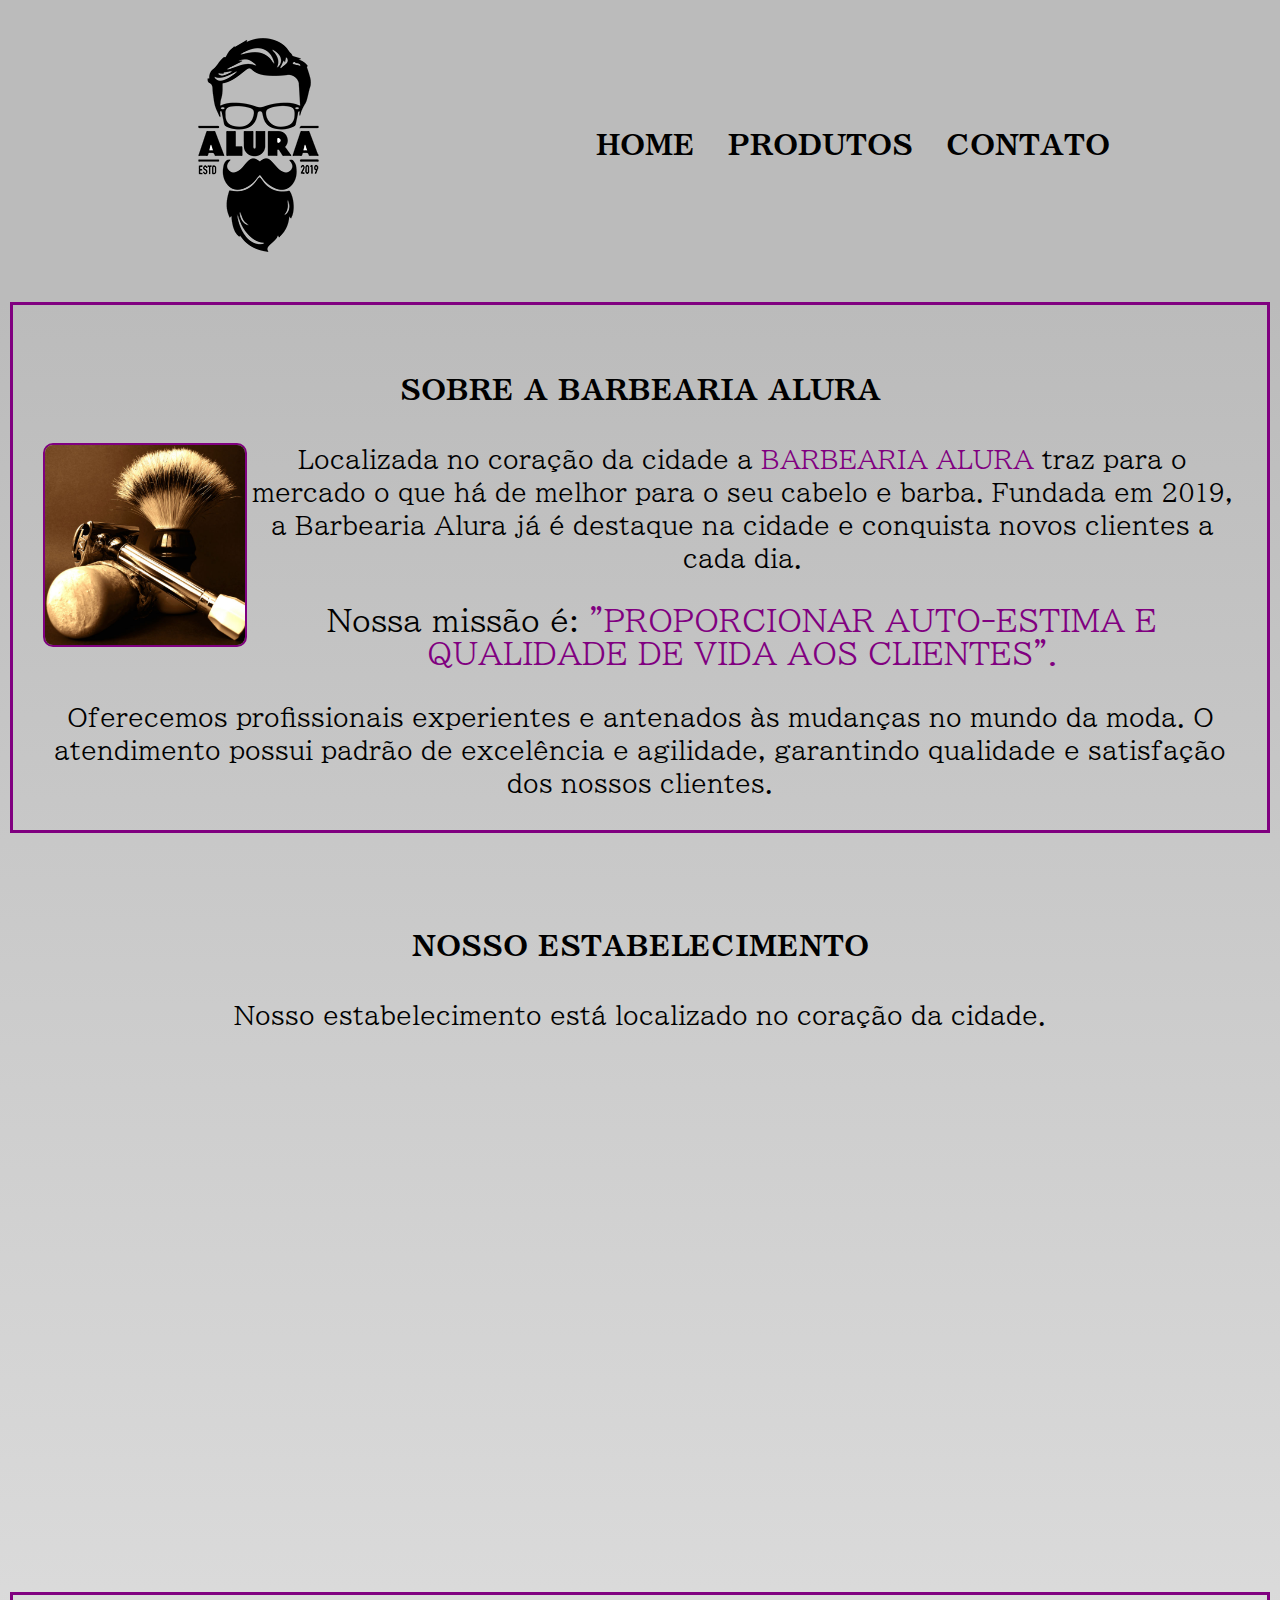
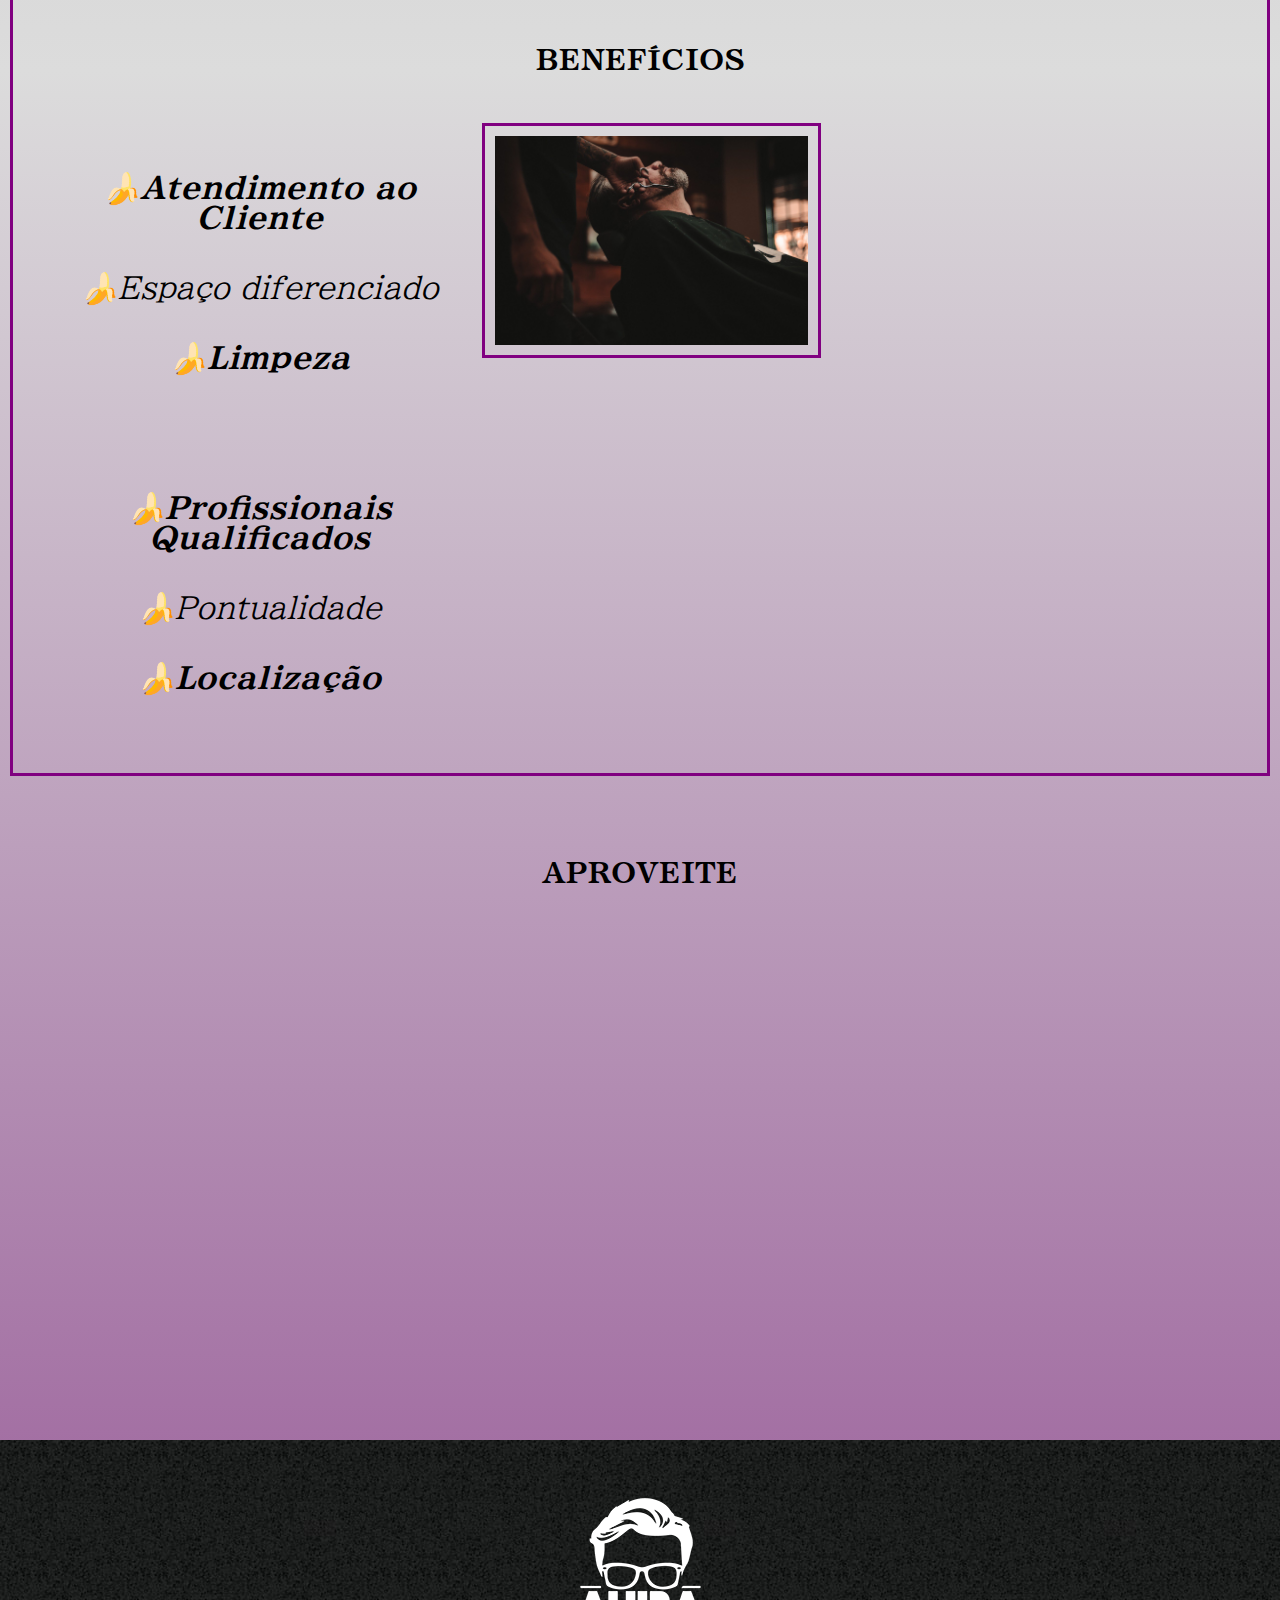
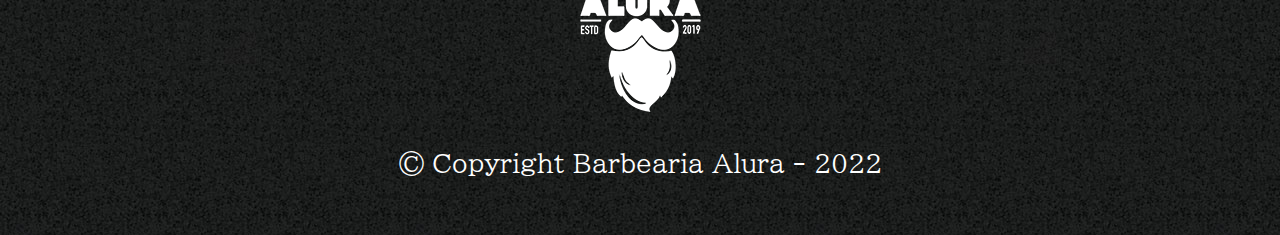
<file: CursoHTML5CSS3/index.html>
<!DOCTYPE html>

<html lang="pt-br">
    
    <head>
        <meta charset="UTF-8">
        <meta name="viewport" content="width=devide-width">
        <title>Barbearia Alura</title>
        <link rel="stylesheet" href="reset.css">
        <link rel="stylesheet" href="style.css">
        <link rel="preconnect" href="https://fonts.googleapis.com">
        <link rel="preconnect" href="https://fonts.gstatic.com" crossorigin>
        <link href="https://fonts.googleapis.com/css2?family=BIZ+UDPMincho&display=swap" rel="stylesheet">
    </head>

    <body>
        <header>
            <div class="caixa">
                <h1 class="imgcabeca"><img src="logo.png"></h1>

                <nav> 
                    <ul>
                        <li><a href="index.html">Home</a></li>
                        <li><a href="produtos.html">Produtos</a></li>
                        <li><a href="contato.html">Contato</a></li>
                    </ul>
                </nav>
            </div>
        </header>

        <div class="corpo">
            <div class="principal">
                <h1>Sobre a Barbearia Alura</h1>
    
                <img class="utensilios" src="utensilios.jpg" alt="Utensilios de um barbeiro.">
    
                <p>Localizada no coração da cidade a <strong> Barbearia Alura </strong> traz para o mercado o que há de melhor para o seu cabelo e barba. 
                Fundada em 2019, a Barbearia Alura já é destaque na cidade e conquista novos clientes a cada dia.</p>
    
                <p id="missao"><em>Nossa missão é: <strong>"Proporcionar auto-estima e qualidade de vida aos clientes".</strong></em></p>
    
                <p>Oferecemos profissionais experientes e antenados às mudanças no mundo da moda. 
                O atendimento possui padrão de excelência e agilidade, garantindo qualidade e satisfação dos nossos clientes.</p>
            </div>
            
            <section class="mapa">
                <h1 class="Titulo-mapa">Nosso estabelecimento </h1>
                
                <p>Nosso estabelecimento está localizado no coração da cidade.</p>
    
                <iframe src="https://www.google.com/maps/embed?pb=!1m18!1m12!1m3!1d3616.599027821381!2d-53.453096984444535!3d-24.97975342137896!2m3!1f0!2f0!3f0!3m2!1i1024!2i768!4f13.1!3m3!1m2!1s0x94f3d3e8913d2901%3A0x831c2a58ae7968a1!2sBoate%20Play%20Woman!5e0!3m2!1spt-BR!2sbr!4v1649694333009!5m2!1spt-BR!2sbr" width="100%" height="450" style="border:0;" allowfullscreen="" loading="lazy" referrerpolicy="no-referrer-when-downgrade"></iframe>
            </section>
    
            <div class="beneficios">
                <h2>Benefícios</h2>
    
                <ul>
                    <li class="itens">Atendimento ao Cliente</li>
                    <li class="itens">Espaço diferenciado</li> 
                    <li class="itens">Limpeza</li>               
    
                </ul>
    
                <img src="beneficios.jpg" class="imagemBeneficios">
    
                <ul>
                    <li class="itens">Profissionais Qualificados</li>
                    <li class="itens">Pontualidade</li> 
                    <li class="itens">Localização</li>
    
                </ul>
            </div>
    
            <div class="video">
                <h1>APROVEITE</h1>
                <iframe width="100%" height="480px" src="https://www.youtube.com/embed/TFdO7oqkMzI" title="YouTube video player" frameborder="0" allow="accelerometer; autoplay; clipboard-write; encrypted-media; gyroscope; picture-in-picture" allowfullscreen></iframe>
            </div>
        </div>

    </body>

    <footer>
        <img src="logo-branco.png">
        <p class="Copyright">&copy; Copyright Barbearia Alura - 2022</p>
    </footer>

    
</html>
</file>
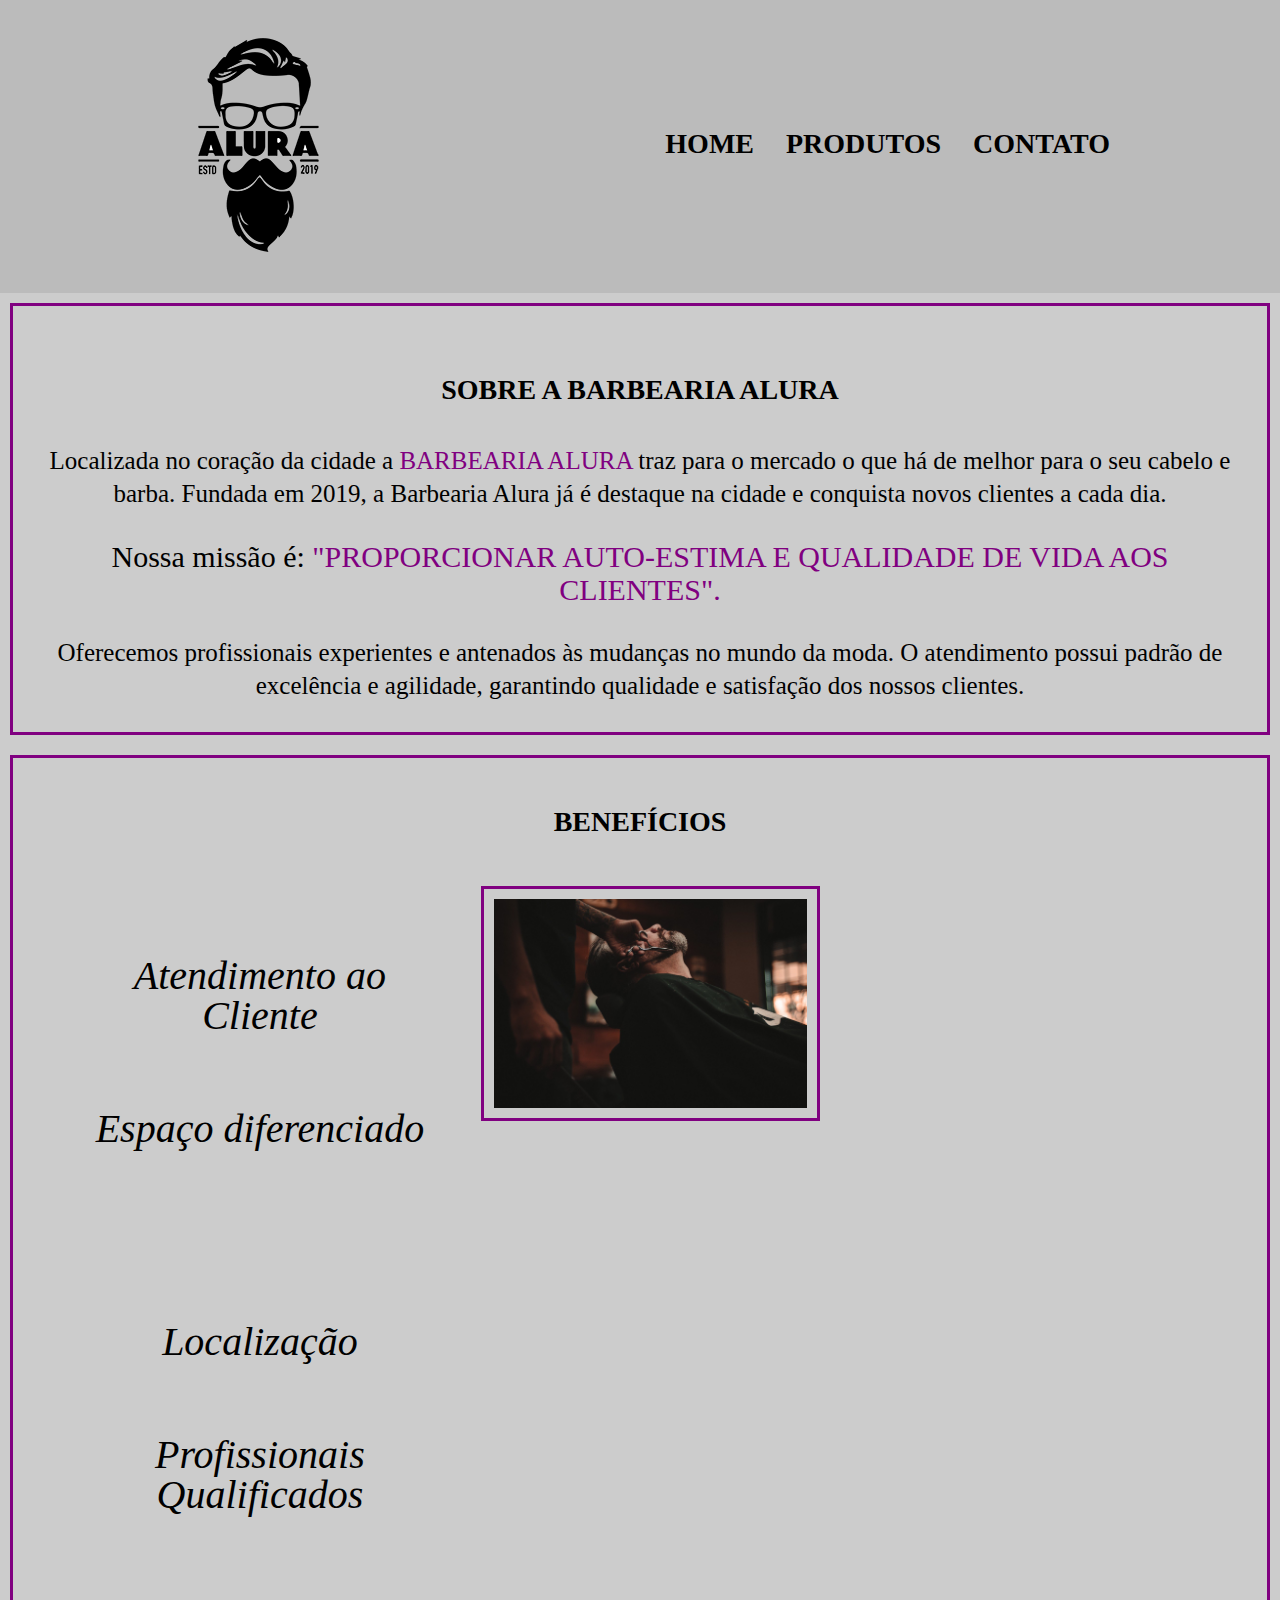
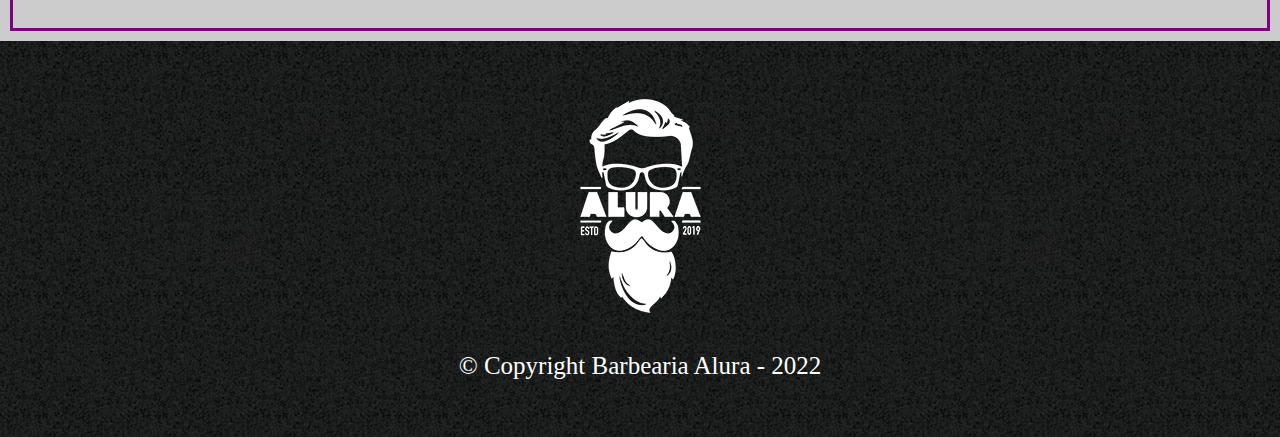
<file: CursoHTML5CSS3pt1ept2/index.html>
<!DOCTYPE html>

<html lang="pt-br">
    
    <head>
        <meta charset="UTF-8">
        <title>Barbearia Alura</title>
        <link rel="stylesheet" href="reset.css">
        <link rel="stylesheet" href="style.css">
    </head>

    <body>
        <header>
            <div class="caixa">
                <h1 class="imgcabeca"><img src="logo.png"></h1>

                <nav> 
                    <ul>
                        <li><a href="index.html">Home</a></li>
                        <li><a href="produtos.html">Produtos</a></li>
                        <li><a href="contato.html">Contato</a></li>
                    </ul>
                </nav>
            </div>
        </header>

        <div class="principal">
            <h1>Sobre a Barbearia Alura</h1>

            <p>Localizada no coração da cidade a <strong> Barbearia Alura </strong> traz para o mercado o que há de melhor para o seu cabelo e barba. 
            Fundada em 2019, a Barbearia Alura já é destaque na cidade e conquista novos clientes a cada dia.</p>

            <p id="missao"><em>Nossa missão é: <strong>"Proporcionar auto-estima e qualidade de vida aos clientes".</strong></em></p>

            <p>Oferecemos profissionais experientes e antenados às mudanças no mundo da moda. 
            O atendimento possui padrão de excelência e agilidade, garantindo qualidade e satisfação dos nossos clientes.</p>
        </div>
        
        <div class="beneficios">
            <h2>Benefícios</h2>

            <ul>
                <li class="itens">Atendimento ao Cliente</li>
                <li class="itens">Espaço diferenciado</li>                
            </ul>

            <img src="beneficios.jpg" class="imagemBeneficios">

            <ul>
                <li class="itens">Localização</li>
                <li class="itens">Profissionais Qualificados</li>
            </ul>
        </div>


    </body>

    <footer>
        <img src="logo-branco.png">
        <p class="Copyright">&copy; Copyright Barbearia Alura - 2022</p>
    </footer>

    
</html>
</file>
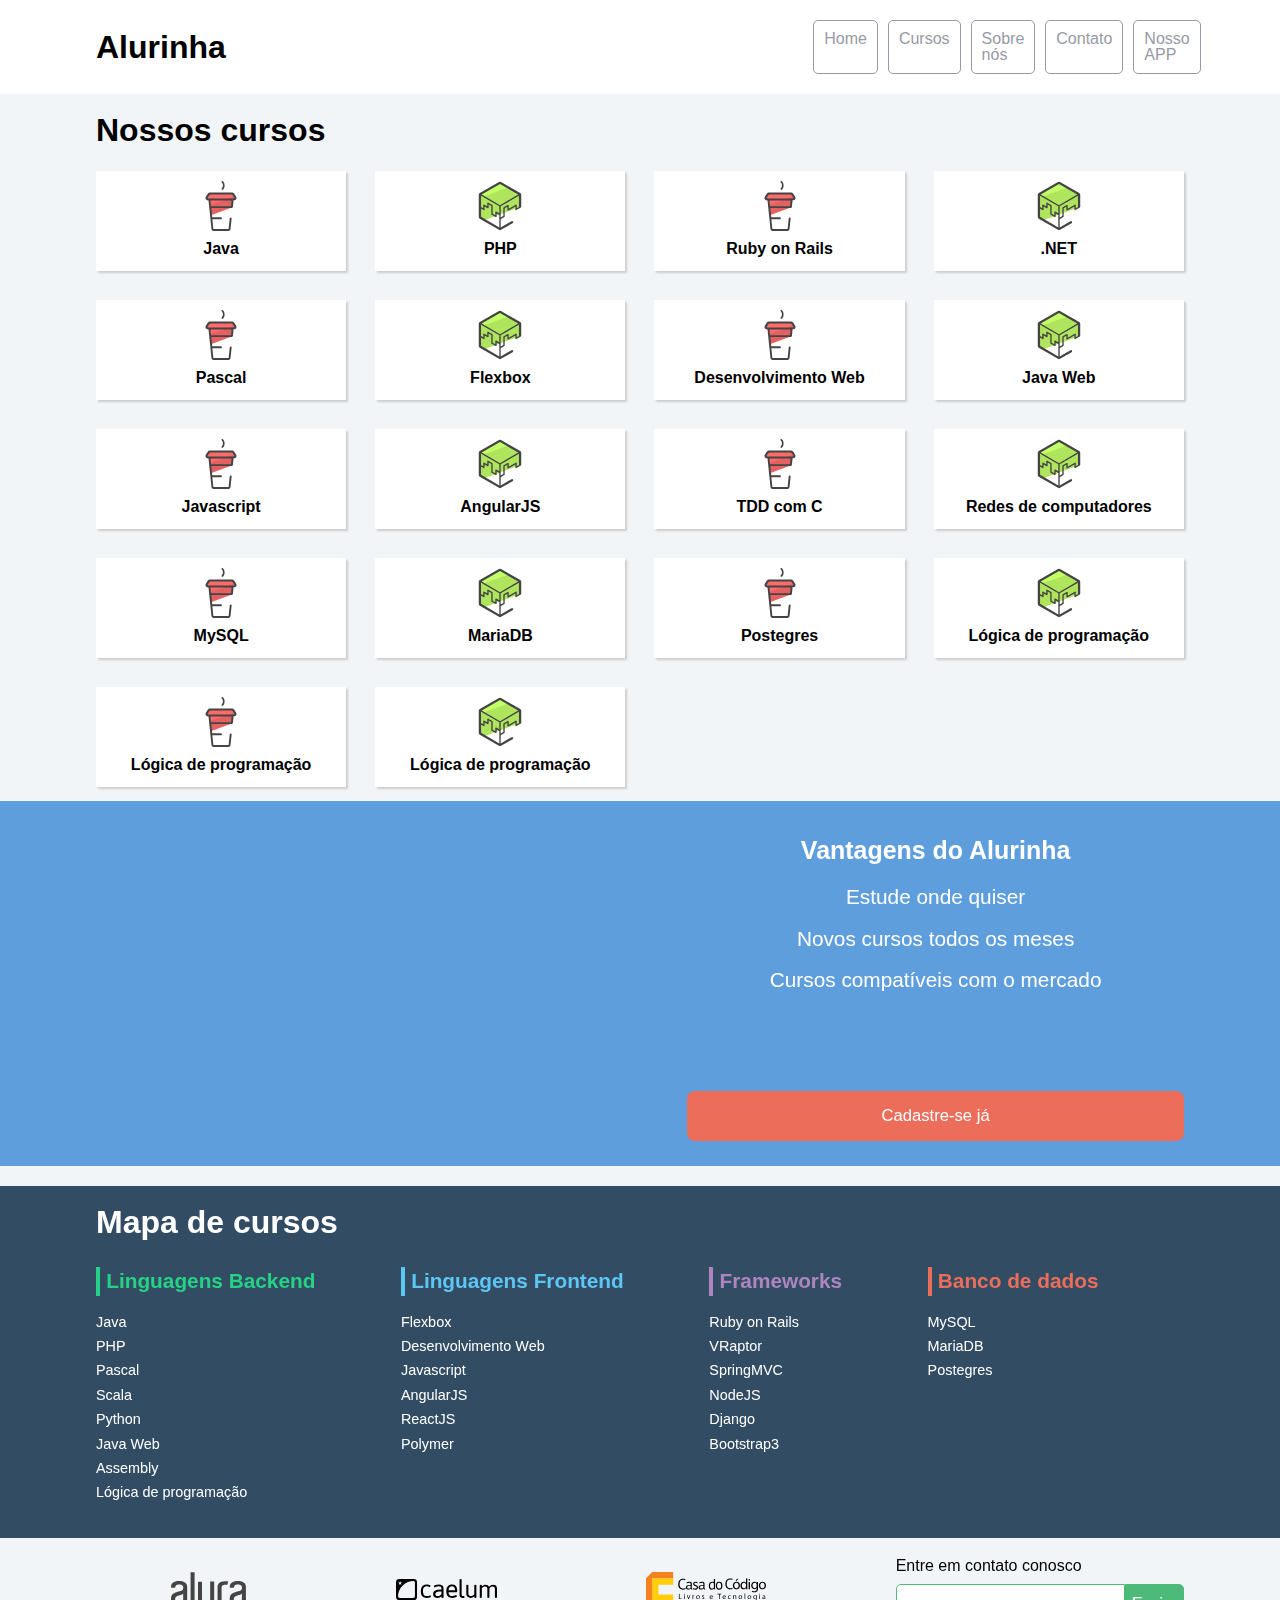
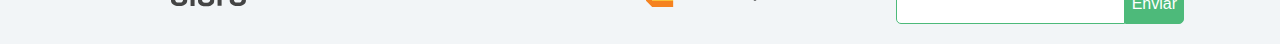
<file: FlexBox/index.html>
<!doctype html>
<html>
<head>
	<meta charset="utf-8">
	<meta name="viewport" content="width=device-width, initial-scale=1">
	<title>Alurinha | Cursos online</title>
	<link rel="stylesheet" href="css/reset.css">
	<link rel="stylesheet" href="css/style.css">
	<link rel="stylesheet" href="css/flexbox-cabecalho.css">
	<link rel="stylesheet" href="css/flexbox-conteudo.css">
	<link rel="stylesheet" href="css/flexbox-rodape.css">
</head>
<body>

	<header class="cabecalhoPrincipal">
		<div class="container">
			<h1 class="cabecalhoPrincipal-titulo">
				<a href="#">Alurinha</a>
			</h1>

			<nav class="cabecalhoPrincipal-nav">
				<a class="cabecalhoPrincipal-nav-link" href="#">Home</a>
				<a class="cabecalhoPrincipal-nav-link" href="#">Cursos</a>
				<a class="cabecalhoPrincipal-nav-link" href="#">Sobre nós</a>
				<a class="cabecalhoPrincipal-nav-link" href="#">Contato</a>
				<a class="cabecalhoPrincipal-nav-link cabecalhoPrincipal-nav-link-app" href="#">Nosso APP</a>
			</nav>
		</div>

	</header>

	<main class="conteudoPrincipal">
		<div class="container">
			<h2 class="subtitulo">Nossos cursos</h2>

			<nav>
				<ul class="conteudoPrincipal-cursos">
					<li class="conteudoPrincipal-cursos-link"><a href="#">Java</a></li>
					<li class="conteudoPrincipal-cursos-link"><a href="#">PHP</a></li>
					<li class="conteudoPrincipal-cursos-link"><a href="#">Ruby on Rails</a></li>
					<li class="conteudoPrincipal-cursos-link"><a href="#">.NET</a></li>
					<li class="conteudoPrincipal-cursos-link"><a href="#">Pascal</a></li>
					<li class="conteudoPrincipal-cursos-link"><a href="#">Flexbox</a></li>
					<li class="conteudoPrincipal-cursos-link"><a href="#">Desenvolvimento Web</a></li>
					<li class="conteudoPrincipal-cursos-link"><a href="#">Java Web</a></li>
					<li class="conteudoPrincipal-cursos-link"><a href="#">Javascript</a></li>
					<li class="conteudoPrincipal-cursos-link"><a href="#">AngularJS</a></li>
					<li class="conteudoPrincipal-cursos-link"><a href="#">TDD com C</a></li>
					<li class="conteudoPrincipal-cursos-link"><a href="#">Redes de computadores</a></li>
					<li class="conteudoPrincipal-cursos-link"><a href="#">MySQL</a></li>
					<li class="conteudoPrincipal-cursos-link"><a href="#">MariaDB</a></li>
					<li class="conteudoPrincipal-cursos-link"><a href="#">Postegres</a></li>
					<li class="conteudoPrincipal-cursos-link"><a href="#">Lógica de programação</a></li>
					<li class="conteudoPrincipal-cursos-link"><a href="#">Lógica de programação</a></li>
					<li class="conteudoPrincipal-cursos-link"><a href="#">Lógica de programação</a></li>
				</ul>
			</nav>
		</div>

		<section class="videoSobre">
			<div class="container">
				<iframe class="videoSobre-video" width="560" height="315" src="https://www.youtube.com/embed/bIlOsJzBVaY?list=PLh2Y_pKOa4UcF1BYPJR3EIMRi3nWAUxIp" frameborder="0" allowfullscreen></iframe>
				
				<div class="videoSobre-sobre">
					<h2 class="videoSobre-sobre-title">Vantagens do Alurinha</h2>
					<ul class="videoSobre-sobre-list">
						<li class="videoSobre-sobre-item">Estude onde quiser</li>
						<li class="videoSobre-sobre-item">Novos cursos todos os meses</li>
						<li class="videoSobre-sobre-item">Cursos compatíveis com o mercado</li>
					</ul>
					<button class="videoSobre-button">Cadastre-se já</button>
				</div>
			</div>
		</section>

	</main>

	<footer class="rodapePrincipal">
		<div class="container">

			<section class="rodapePrincipal-navMap">
				<h3 class="subtitulo">Mapa de cursos</h3>
				<nav class="rodapePrincipal-navMap-list">

					<h4 class="navmap-list-title navmap-list-title-backend">Linguagens Backend</h4>
					<a class="rodapePrincipal-navMap-link" href="#">Java</a>
					<a class="rodapePrincipal-navMap-link" href="#">PHP</a>
					<a class="rodapePrincipal-navMap-link" href="#">Pascal</a>
					<a class="rodapePrincipal-navMap-link" href="#">Scala</a>
					<a class="rodapePrincipal-navMap-link" href="#">Python</a>
					<a class="rodapePrincipal-navMap-link" href="#">Java Web</a>
					<a class="rodapePrincipal-navMap-link" href="#">Assembly</a>
					<a class="rodapePrincipal-navMap-link" href="#">Lógica de programação</a>

					<h4 class="navmap-list-title navmap-list-title-frontend">Linguagens Frontend</h4>
					<a class="rodapePrincipal-navMap-link" href="#">Flexbox</a>
					<a class="rodapePrincipal-navMap-link" href="#">Desenvolvimento Web</a>
					<a class="rodapePrincipal-navMap-link" href="#">Javascript</a>
					<a class="rodapePrincipal-navMap-link" href="#">AngularJS</a>
					<a class="rodapePrincipal-navMap-link" href="#">ReactJS</a>
					<a class="rodapePrincipal-navMap-link" href="#">Polymer</a>
					
					<h4 class="navmap-list-title navmap-list-title-framework">Frameworks</h4>
					<a class="rodapePrincipal-navMap-link" href="#">Ruby on Rails</a>
					<a class="rodapePrincipal-navMap-link" href="#">VRaptor</a>
					<a class="rodapePrincipal-navMap-link" href="#">SpringMVC</a>
					<a class="rodapePrincipal-navMap-link" href="#">NodeJS</a>
					<a class="rodapePrincipal-navMap-link" href="#">Django</a>
					<a class="rodapePrincipal-navMap-link" href="#">Bootstrap3</a>

					<h4 class="navmap-list-title navmap-list-title-bancoDeDados">Banco de dados</h4>
					<a class="rodapePrincipal-navMap-link" href="#">MySQL</a>
					<a class="rodapePrincipal-navMap-link" href="#">MariaDB</a>
					<a class="rodapePrincipal-navMap-link" href="#">Postegres</a>

				</nav>
			</section>

		</div>

		<section class="rodapePrincipal-patrocinadores">
			<div class="container">
				<ul class="rodapePrincipal-patrocinadores-list">
					<li>
						<a class="rodapePrincipal-patrocinadores-list-link patrocinadores-list-link-alura" href="#">
							<img src="img/logos/alura.svg" alt="Logo da Alura">
						</a>
					</li>
					<li>
						<a class="rodapePrincipal-patrocinadores-list-link patrocinadores-list-link-caelum" href="#">
							<img src="img/logos/caelum.svg" alt="Logo da Caelum">
						</a>
					</li>
					<li>
						<a class="rodapePrincipal-patrocinadores-list-link patrocinadores-list-link-casaDoCodigo" href="#">
							<img src="img/logos/cdc.svg" alt="Logo da Casa do Código">
						</a>
					</li>
				</ul>
				<form class="rodapePrincipal-contatoForm" action="#">
					<fieldset>
						<legend class="rodapePrincipal-contatoForm-legend" for="email-contato">Entre em contato conosco</legend>
						<div class="rodapePrincipal-contatoForm-fieldset"> 
							<input class="rodapePrincipal-contatoForm-emailInput" type="email" name="email-contato" id="email-contato">
							<button class="rodapePrincipal-contatoForm-submit" type="submit">Enviar</button>
						</div>
					</fieldset>
				</form>
			</div>
		</section>
	</footer>

</body>
</html>
</file>
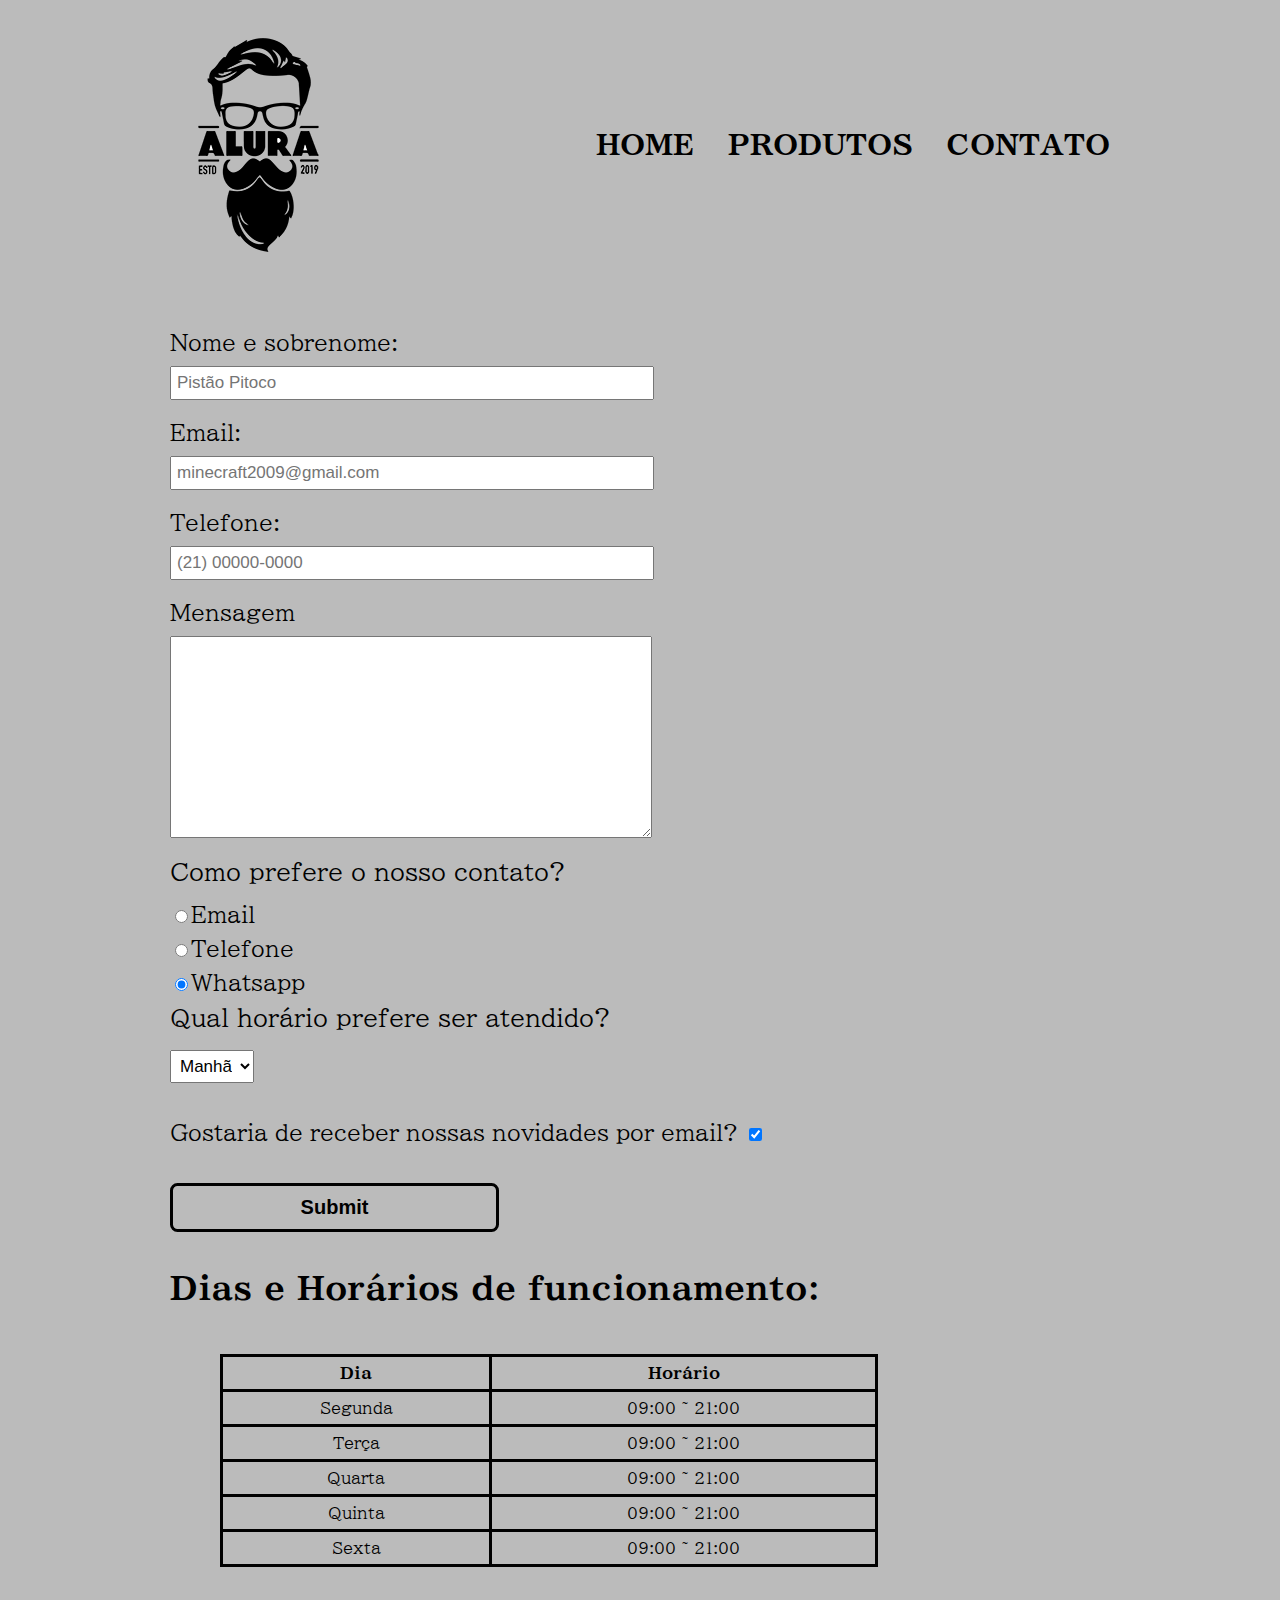
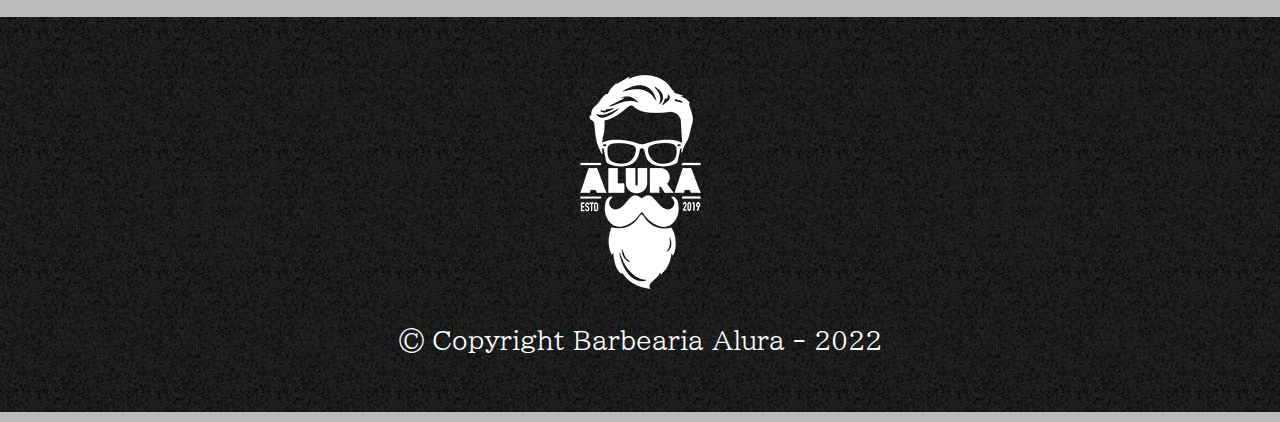
<file: CursoHTML5CSS3/contato.html>
<!DOCTYPE html>

<html lang="pt-br">

    <head>
        <meta charset="UTF-8">
        <title>Contato - Barbearia Alura</title>
        <link rel="stylesheet" href="reset.css">
        <link rel="stylesheet" href="style.css">
        <link rel="stylesheet" href="produtos.css">
        <link rel="stylesheet" href="contato.css">
        <link rel="preconnect" href="https://fonts.googleapis.com">
        <link rel="preconnect" href="https://fonts.gstatic.com" crossorigin>
        <link href="https://fonts.googleapis.com/css2?family=BIZ+UDPMincho&display=swap" rel="stylesheet">
    </head>

    <body>
        <header>
            <div class="caixa">
                <h1 class="imgcabeca"><img src="logo.png"></h1>

                <nav> 
                    <ul>
                        <li><a href="index.html">Home</a></li>
                        <li><a href="produtos.html">Produtos</a></li>
                        <li><a href="contato.html">Contato</a></li>
                    </ul>
                </nav>
            </div>
        </header>

        <main>
            <form>
                <div>
                    <label for="nomeSobrenome">Nome e sobrenome:</label>
                    <input type="text" id="nomeSobrenome" class="inputPadrao" required placeholder="Pistão Pitoco">

                    <label for="email">Email:</label>
                    <input type="email" id="email" class="inputPadrao" required placeholder="minecraft2009@gmail.com">

                    <label for="telefone">Telefone:</label>
                    <input type="tel" id="telefone" class="inputPadrao" required placeholder="(21) 00000-0000">
                </div>

                <label for="Mensagem">Mensagem</label>
                <textarea cols="30" rows="10" id="Mensagem" class="inputPadrao" required></textarea> 

                <fieldset>
                    <legend>Como prefere o nosso contato?</legend>

                    <label for="radio-email"><input type="radio" name="contato" value="email" id="radio-email">Email</label>
                    
                    <label for="radio-telefone"><input type="radio" name="contato" value="telefone" id="radio-telefone">Telefone</label>
                   
                    <label for="radio-whatsapp"><input type="radio" name="contato" value="whatsapp" id="radio-whatsapp" checked>Whatsapp</label>

                </fieldset>

                <fieldset>
                    <legend>Qual horário prefere ser atendido?</legend>
                    <select>
                        <option>Manhã</option>
                        <option>Tarde</option>
                        <option>Noite</option>
                    </select>
                </fieldset>
                
                <label class="checkbox">Gostaria de receber nossas novidades por email?   <input type="checkbox" checked></label>
                
                <input type="submit" class="enviar">
            </form>

            <table>
                <h12>Dias e Horários de funcionamento:</h12>
                <thead>
                    <tr>
                        <th>Dia</th>
                        <th>Horário</th>
                    </tr>
                </thead>

                <tbody> <tr>
                    <td>Segunda</td>
                    <td>09:00 ~ 21:00</td>
                </tr>
                <tr>
                    <td>Terça</td>
                    <td>09:00 ~ 21:00</td>
                </tr>
                <tr>
                    <td>Quarta</td>
                    <td>09:00 ~ 21:00</td>
                </tr>
                <tr>
                    <td>Quinta</td>
                    <td>09:00 ~ 21:00</td>
                </tr>
                <tr>
                    <td>Sexta</td>
                    <td>09:00 ~ 21:00</td>
                </tr>
                
                </tbody>
               
            </table>
        </main>

        <footer>
            <img src="logo-branco.png">
            <p class="Copyright">&copy; Copyright Barbearia Alura - 2022</p>
        </footer>
    </body>

</html>
</file>
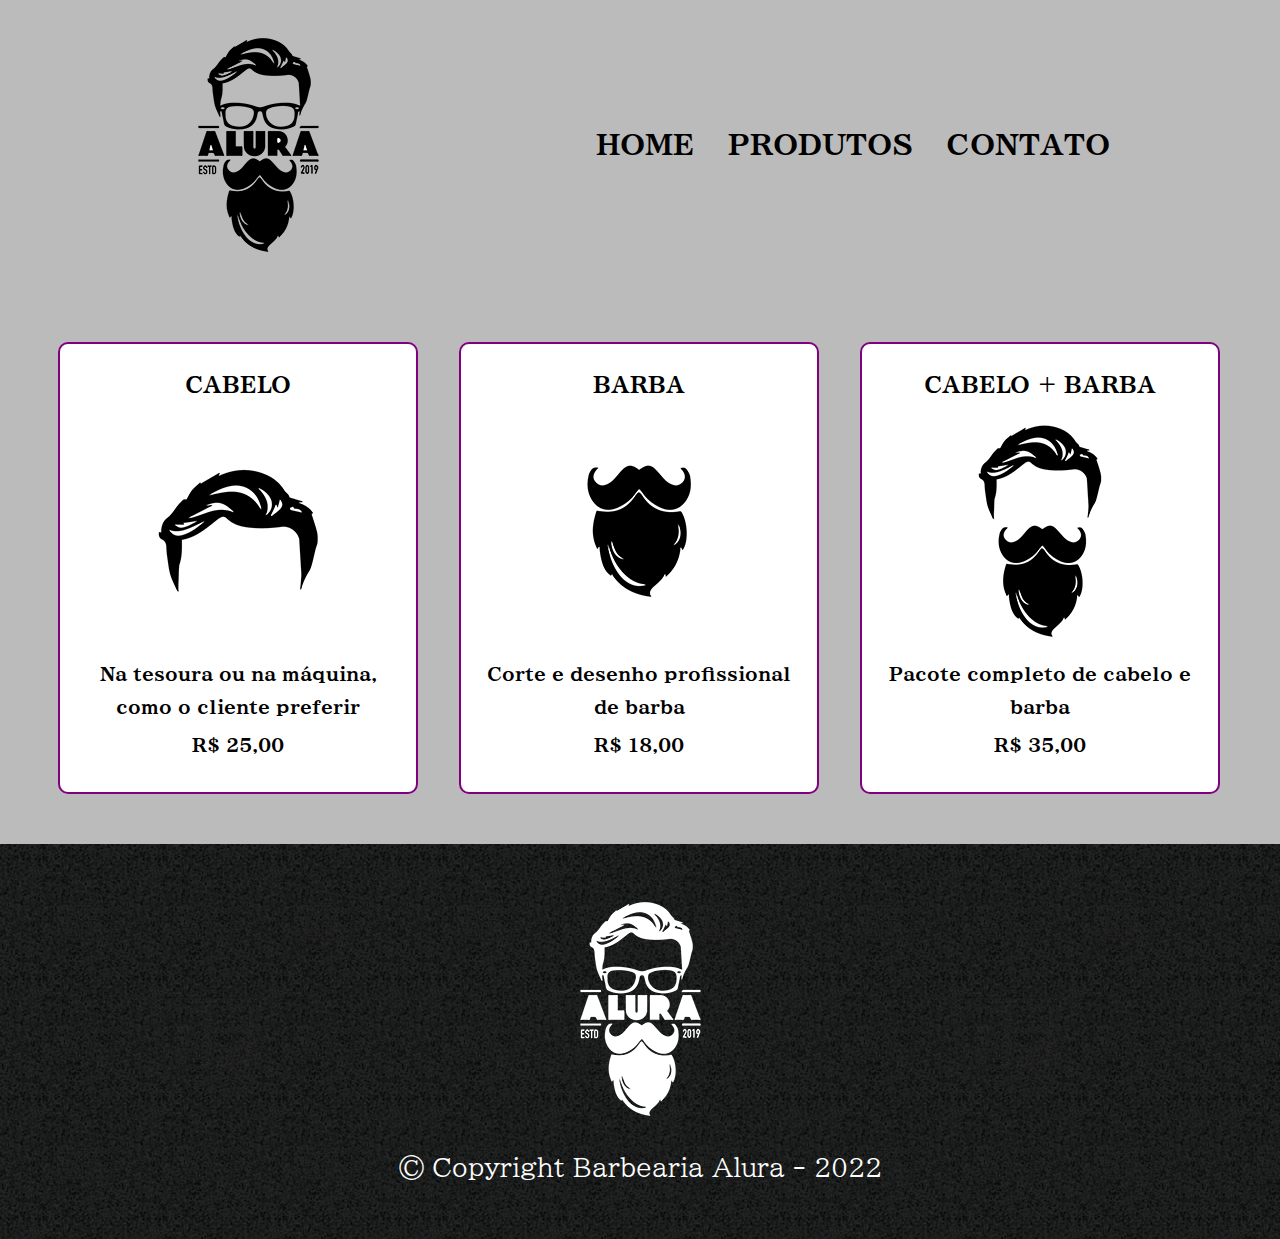
<file: CursoHTML5CSS3/produtos.html>
<!DOCTYPE html>

<html lang="pt-br">

    <head>
        <meta charset="UTF-8">
        <title>Produtos - Barbearia Alura</title>
        <link rel="stylesheet" href="reset.css">
        <link rel="stylesheet" href="style.css">
        <link rel="stylesheet" href="produtos.css">
        <link rel="preconnect" href="https://fonts.googleapis.com">
        <link rel="preconnect" href="https://fonts.gstatic.com" crossorigin>
        <link href="https://fonts.googleapis.com/css2?family=BIZ+UDPMincho&display=swap" rel="stylesheet">
    </head>

    <body>
        <header>
            <div class="caixa">
                <h1 class="imgcabeca"><img src="logo.png"></h1>

                <nav> 
                    <ul>
                        <li><a href="index.html">Home</a></li>
                        <li><a href="produtos.html">Produtos</a></li>
                        <li><a href="contato.html">Contato</a></li>
                    </ul>
                </nav>
            </div>
        </header>

        <main>
            <ul class="listaprodutos">
                <li>
                    <h2 class="titulosprodutos">Cabelo </h2>
                    <img src="cabelo.jpg">
                    <p class="descricao">Na tesoura ou na máquina, como o cliente preferir</p>
                    <p class="preco">R$ 25,00</p>
                </li>
                <li>
                    <h2 class="titulosprodutos">Barba</h2>
                    <img src="barba.jpg">
                    <p class="descricao">Corte e desenho profissional de barba</p>
                    <p class="preco">R$ 18,00</p>
                </li>
                <li>
                    <h2 class="titulosprodutos">Cabelo + Barba </h2>
                    <img src="cabelo+barba.jpg">
                    <p class="descricao">Pacote completo de cabelo e barba</p>
                    <p class="preco">R$ 35,00</p>
                </li>
            </ul>
        </main>

        <footer>
            <img src="logo-branco.png">
            <p class="Copyright">&copy; Copyright Barbearia Alura - 2022</p>
        </footer>
    </body>

</html>
</file>
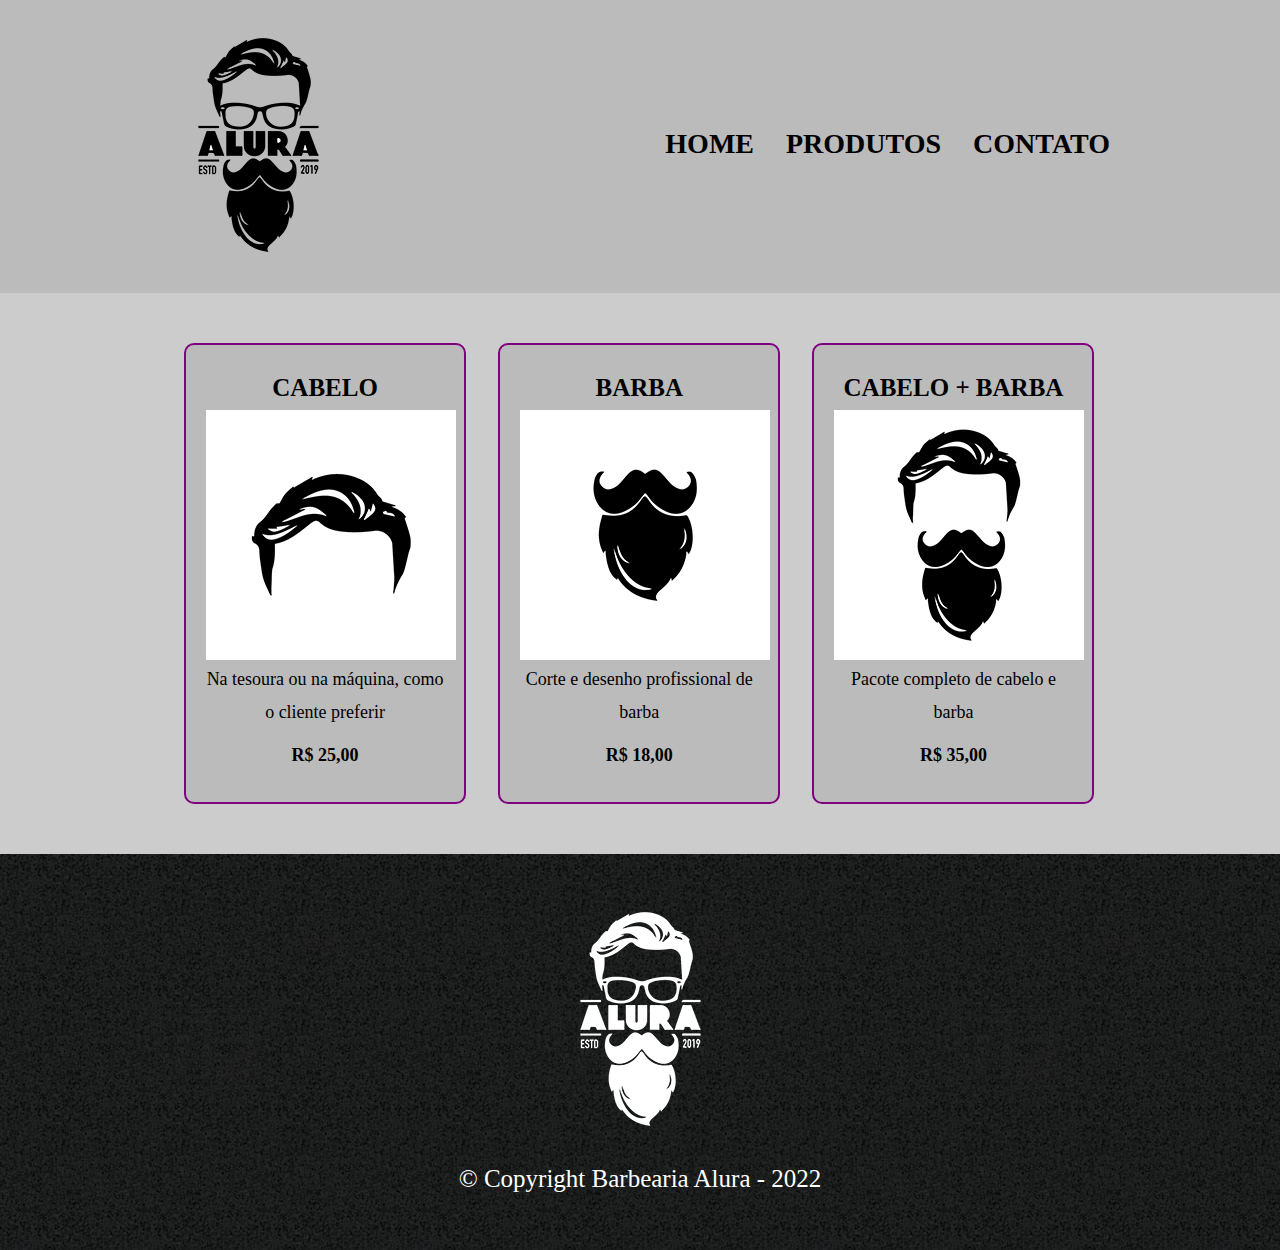
<file: CursoHTML5CSS3pt1ept2/produtos.html>
<!DOCTYPE html>

<html lang="pt-br">

    <head>
        <meta charset="UTF-8">
        <title>Produtos - Barbearia Alura</title>
        <link rel="stylesheet" href="reset.css">
        <link rel="stylesheet" href="style.css">
        <link rel="stylesheet" href="produtos.css">
    </head>

    <body>
        <header>
            <div class="caixa">
                <h1 class="imgcabeca"><img src="logo.png"></h1>

                <nav> 
                    <ul>
                        <li><a href="index.html">Home</a></li>
                        <li><a href="produtos.html">Produtos</a></li>
                        <li><a href="contato.html">Contato</a></li>
                    </ul>
                </nav>
            </div>
        </header>

        <main>
            <ul class="listaprodutos">
                <li>
                    <h2 class="titulosprodutos">Cabelo </h2>
                    <img src="cabelo.jpg">
                    <p class="descricao">Na tesoura ou na máquina, como o cliente preferir</p>
                    <p class="preco">R$ 25,00</p>
                </li>
                <li>
                    <h2 class="titulosprodutos">Barba</h2>
                    <img src="barba.jpg">
                    <p class="descricao">Corte e desenho profissional de barba</p>
                    <p class="preco">R$ 18,00</p>
                </li>
                <li>
                    <h2 class="titulosprodutos">Cabelo + Barba </h2>
                    <img src="cabelo+barba.jpg">
                    <p class="descricao">Pacote completo de cabelo e barba</p>
                    <p class="preco">R$ 35,00</p>
                </li>
            </ul>
        </main>

        <footer>
            <img src="logo-branco.png">
            <p class="Copyright">&copy; Copyright Barbearia Alura - 2022</p>
        </footer>
    </body>

</html>
</file>
<file: CursoHTML5CSS3/style.css>
body {
    background: #BBBBBB;
    font-family: 'BIZ UDPMincho', serif;
}

header {
    background: #BBBBBB ;
    padding: 20px;
}

.corpo {
    background: linear-gradient(#BBBBBB, rgba(220,220,220, 1), rgba(128,0,128, 0.4) );
}

.caixa {
    position: relative;
    width: 940px;
    margin:auto;
}

nav {
    position: absolute;
    top: 110px;
    right: 0;
}

nav li {
    display: inline;
    margin-left: 28px;
}

nav a {
    text-transform: uppercase;
    color: black;
    font-weight: bold;
    font-size: 28px;
    text-decoration: none;
}

nav a:hover {
    color:purple;
    text-decoration: underline;
}

.principal h1 {
    text-align:center;
    text-transform: uppercase;
    color: black;
    font-weight: bold;
    font-size: 28px;
    text-decoration: none;
    padding: 30px;
    margin: 10px;
}

.principal .utensilios {
    width: 200px;
    float:left;
    border: purple solid 2px;
    border-radius: 10px;
}

p {
    text-align: center;
    font-size: 25px;
    line-height: 33px;

}

#missao {
    font-size: 30px;
    margin-top: 30px;
    margin-bottom: 30px;;
}

strong {
    color: purple;
    text-transform: uppercase;
}

.principal {
    border: solid purple;
    padding: 30px;
    margin: 10px;
    font-style:inherit;
}

.mapa {
    width: 80%;
    margin: auto;
    padding: 3em 0;
}

.mapa .Titulo-mapa {
    text-align:center;
    text-transform: uppercase;
    color: black;
    font-weight: bold;
    font-size: 28px;
    text-decoration: none;
    padding: 30px;
    margin: 10px;
}

.mapa p {
    padding-bottom: 2em;
}

.beneficios {
    display: inline-block;
    border: solid purple;
    padding-top: 10px;
    padding-bottom: 20px;
    margin: 10px;
}

.beneficios h2 {
    text-align:center;
    text-transform: uppercase;
    color: black;
    font-weight: bold;
    font-size: 28px;
    text-decoration: none;
    padding: 30px;
    margin: 10px;
}

.beneficios ul {
    vertical-align: top;
    text-align: center;
    display: inline-block;   
    width: 33%;
    padding: 10px;
    margin: 10px;
}

.itens {
    font-style: italic;
    font-size: 30px;
    margin-top: 40px;
    margin-left: 40px;
    margin-bottom: 40px;
}

.itens::before {
    content: "\1F34C";
}

.itens:nth-child(2n-1) {
    font-weight: bold;
}

.imagemBeneficios {
    display: inline-block;
    width: 25%;
    border: solid purple;
    padding: 10px;
    margin: 10px;
    vertical-align: top;
}

.video { 
    width: 800px;
    padding-top: 2em;
    padding-bottom: 2em;
    margin: auto;
}

.video h1 {
    text-align:center;
    text-transform: uppercase;
    color: black;
    font-weight: bold;
    font-size: 28px;
    text-decoration: none;
    padding: 30px;
    margin: 10px;
}


footer {
    text-align: center;
    background: url("bg.jpg");
    padding: 40px 0;
}

.Copyright {
    color: white;
    margin: 15px;
}

@media screen and (max-width: 480px) {

    .caixa nav{
        width: 100%;
    }
}
</file>
<file: CursoHTML5CSS3pt1ept2/style.css>
body {
    background: #CCCCCC;
}

header {
    background: #BBBBBB ;
    padding: 20px;
}

.caixa {
    position: relative;
    width: 940px;
    margin:auto;
}

nav {
    position: absolute;
    top: 110px;
    right: 0;
}

nav li {
    display: inline;
    margin-left: 28px;
}

nav a {
    text-transform: uppercase;
    color: black;
    font-weight: bold;
    font-size: 28px;
    text-decoration: none;
}

nav a:hover {
    color:purple;
    text-decoration: underline;
}

.principal h1 {
    text-align:center;
    text-transform: uppercase;
    color: black;
    font-weight: bold;
    font-size: 28px;
    text-decoration: none;
    padding: 30px;
    margin: 10px;
}

p {
    text-align: center;
    font-size: 25px;
    line-height: 33px;

}

#missao {
    font-size: 30px;
    margin-top: 30px;
    margin-bottom: 30px;;
}

strong {
    color: purple;
    text-transform: uppercase;
}

.principal {
    border: solid purple;
    padding: 30px;
    margin: 10px;
    font-style:inherit;
}

.beneficios {
    display: inline-block;
    border: solid purple;
    padding-top: 10px;
    padding-bottom: 20px;
    margin: 10px;
}

.beneficios h2 {
    text-align:center;
    text-transform: uppercase;
    color: black;
    font-weight: bold;
    font-size: 28px;
    text-decoration: none;
    padding: 30px;
    margin: 10px;
}

.beneficios ul {
    vertical-align: top;
    text-align: center;
    display: inline-block;   
    width: 33%;
    padding: 10px;
    margin: 10px;
}

.itens {
    font-style: italic;
    font-size: 40px;
    margin-top: 60px;
    margin-left: 40px;
    margin-bottom: 73px;
}

.imagemBeneficios {
    display: inline-block;
    width: 25%;
    border: solid purple;
    padding: 10px;
    margin: 10px;
    vertical-align: top;
}

footer {
    text-align: center;
    background: url("bg.jpg");
    padding: 40px 0;
}

.Copyright {
    color: white;
    margin: 15px;
}
</file>
<file: FlexBox/css/style.css>
body {
	background-color: #F2F5F7;
	font-family: 'Open Sans',Arial,sans-serif;
}

.container {
	width: 94%;
	margin: 0 auto;
}

.cabecalhoPrincipal {
	background-color: #FFF;
	padding: 20px 0;
}

.cabecalhoPrincipal-titulo {
	font-weight: bold;
	font-size: 2em;
	margin-bottom: 20px;
}

.cabecalhoPrincipal-titulo a {
	text-decoration: none;
	color: inherit;
}

.cabecalhoPrincipal-nav-link {
	padding: 10px;
	margin-bottom: 10px;
	color: #9799A6;
	background-color: #FFF;
	text-decoration: none;
	transition: .5s;
	display: block;

	border-bottom: 1px solid #9799A6;
}

.conteudoPrincipal {
	margin-top: 20px;
	margin-bottom: 20px;
}

.subtitulo {
	font-weight: bold;
	font-size: 32px;
	margin-bottom: 10px;
	text-align: center;
}

.conteudoPrincipal-cursos-link {
	height: 100px;
	background-color: #FFF;
	text-align: center;
	margin: 1%;
	transition: .3s;
	box-shadow: 2px 2px 2px #CCC;
	position: relative;
}

.conteudoPrincipal-cursos-link a {
	text-decoration: none;
	color: #000;
	font-weight: bold;
	display: block;
	width: 100%;
	height: 100%;
	position: absolute;
	top: 0;
	left: 0;
}

.conteudoPrincipal-cursos-link:hover {
	box-shadow: 4px 4px 4px #CCC;
}

.conteudoPrincipal-cursos-link a:before {
	content: '';
	display: block;
	width: 50px;
	height: 50px;
	margin: 10px auto;
}

.conteudoPrincipal-cursos-link:nth-child(even) a:before {
	background: url(../img/background1.svg) no-repeat;	
}

.conteudoPrincipal-cursos-link:nth-child(odd) a:before {
	background: url(../img/background2.svg) no-repeat;
}


.rodapePrincipal {
	background-color: #324C64;
	padding-top: 20px;
}

.rodapePrincipal .subtitulo {
	color: #FFF;
}

.rodapePrincipal-navMap-link {
	text-decoration: none;
	color: #FFF;
	margin-top: 10px;
}

.rodapePrincipal-navMap-link {
	font-size: .9em;
}

.navmap-list-title {
	font-weight: 700;
	font-size: 1.3em;
	margin: .9em 0;
	padding-left: .3em;
	padding-top: .2em;
	padding-bottom: .2em;
}

.navmap-list-title + .rodapePrincipal-navMap-link {
	margin-top: 0;
}

.navmap-list-title-bancoDeDados { color: #EC6E5A; border-left: 4px solid #EC6E5A; }
.navmap-list-title-framework { color: #AD85BF; border-left: 4px solid #AD85BF; }
.navmap-list-title-frontend { color: #5EC6F3; border-left: 4px solid #5EC6F3; }
.navmap-list-title-backend { color: #25D285; border-left: 4px solid #25D285; }

.rodapePrincipal-patrocinadores {
	margin-top: 30px;
	background: #F2F5F7;
	padding: 20px 0;
}

.rodapePrincipal-contatoForm {
	margin-top: 20px;
	text-align: center;
}

.rodapePrincipal-contatoForm label[for=email-contato] {
	font-weight: bold;
	font-size: 14px;
	color: #000;
	margin-bottom: 5px;
	display: block;
}

.rodapePrincipal-contatoForm-emailInput {
	border-top-left-radius: 5px;
	border-bottom-left-radius: 5px;
	padding: 10px;
}

.rodapePrincipal-contatoForm-submit {
	border-top-right-radius: 5px;
	border-bottom-right-radius: 5px;
	background-color: #4DBA7A;
	color: #FFF;
	cursor: pointer;
	
}

.rodapePrincipal-contatoForm-submit,
.rodapePrincipal-contatoForm-emailInput {
	outline: 0;
	border: 1px solid #4DBA7A;
	box-sizing: border-box;
	font-size: 16px;
}

.videoSobre {
	background-color: #5E9EDC;
	padding: 25px 0;

}

.videoSobre-video {
	max-width: 100%;
}

.videoSobre .container {
	color: #FFF;
}

.videoSobre-sobre-title {
	font-size: 1.2em;
	font-weight: bolder;
}

.videoSobre-sobre {
	font-size: 1.3em;
	line-height: 2;
}

.videoSobre-button {
	border-radius: 8px;
	background-color: #ec6e5a;
	display: block;
	color: #FFF;
	border: none;
	height: 50px;
	font-size: .8em;
	outline: none;
}

.rodapePrincipal-contatoForm-legend {
	margin-bottom: 10px;
}

@media(min-width: 769px) {

	.container {
		width: 85%;	
	}

	.subtitulo {
		text-align: left;
	}

	.cabecalhoPrincipal-nav-link {
		border-radius: 5px;
		border: 1px solid #9799A6;
	}

	.cabecalhoPrincipal-nav-link:hover {
		color: #FFF;
		background-color: #9799A6;
	}

	.cabecalhoPrincipal-titulo {
		margin: 0;
	}

	.cabecalhoPrincipal-nav {
		width: auto;
	}

	.cabecalhoPrincipal-nav-link {
		width: auto;
		margin: 0 0 0 10px;
	}

	.rodapePrincipal-contatoForm {
		margin-top: 0;
		text-align: left;
	}

	.conteudoPrincipal-cursos-link:nth-child(3n) {
		margin-right: 0;
	}

	.conteudoPrincipal-cursos-link:nth-child(3n+1) {
		margin-left: 0;
	}

}

@media(min-width: 1000px) {
	.conteudoPrincipal-cursos-link {
		margin: 1.333%;
	}

	.conteudoPrincipal-cursos-link:nth-child(3n) {
		margin-right: 1.33%;
	}

	.conteudoPrincipal-cursos-link:nth-child(3n+1) {
		margin-left: 1.333%;
	}

	.conteudoPrincipal-cursos-link:nth-child(4n) {
		margin-right: 0;
	}

	.conteudoPrincipal-cursos-link:nth-child(4n+1) {
		margin-left: 0;
	}

	.videoSobre-sobre {
		margin-left: 1.5em;
	}

}
</file>
<file: FlexBox/css/flexbox-cabecalho.css>
.cabecalhoPrincipal .container {
    display: flex;
    align-items: center;
    justify-content: space-between;
}

.cabecalhoPrincipal-nav {
    display: flex;
    width: 35%;
    justify-content: space-between;
}


/* mobile */
@media (max-width:768px){

    .cabecalhoPrincipal .container {
        flex-direction: column;
    }

    .cabecalhoPrincipal-nav {
        flex-direction: column;
        width: 100%;
        align-items: initial;
        text-align: center;
    }
}
</file>
<file: FlexBox/css/flexbox-conteudo.css>
.conteudoPrincipal-cursos {
    display: flex;
    flex-wrap: wrap;
    padding: 0%;
}

.conteudoPrincipal-cursos-link {
    width: 23%;
    justify-content: space-around;
}

.videoSobre .container {
    display: flex;
}

.videoSobre-sobre {
    display: flex;
    flex-direction: column;
    text-align: center;
    flex-grow: 1;
}

.videoSobre-sobre-list {
    flex-grow: 1;
}

/* mobile */
@media (max-width:768px){

       
    .conteudoPrincipal-cursos-link {
        width: 100%;
    }

    .conteudoPrincipal-cursos { 
        align-items: center;
    }

    .videoSobre .container {
        flex-direction: column;
    }
}
</file>
<file: FlexBox/css/flexbox-rodape.css>
.rodapePrincipal-patrocinadores .container {
    display: flex;
    justify-content: space-between;
}

.rodapePrincipal-patrocinadores-list {
    display: flex;
    align-items: center;
    justify-content: space-around;
    width: 70%;
    margin-right: 5%;
}

.rodapePrincipal-contatoForm-fieldset {
    display: flex;
}

.rodapePrincipal-navMap-list {
    display: flex;
    flex-direction: column;
    flex-wrap: wrap;
    height: 260px;
}



/* mobile */
@media (max-width:768px){


    .rodapePrincipal-navMap-list {
        display: flex;
        flex-direction: column;
        height: auto;
    }

    .rodapePrincipal-patrocinadores .container {
        display: flex;
        flex-direction: column;
        height: auto;
    }
}
</file>
<file: CursoHTML5CSS3/produtos.css>
.listaprodutos {
    width: 1200px;
    margin: 0 auto;
    padding: 50px 0;

}

.titulosprodutos {
    text-align:center;
    text-transform: uppercase;
    color: black;
    font-weight: bold;
    font-size: 22px;
    margin-bottom: 10px;
}

.listaprodutos li {
    display: inline-block;
    background: #ffffff;
    text-align: center;
    width: 30%;
    vertical-align: top;
    margin: 0 1.5%;
    box-sizing: border-box;
    padding: 30px 20px;
    border: purple solid 2px;
    border-radius: 10px;
}

.listaprodutos li:hover {
    border-width: 4px;
}

.listaprodutos li:hover .titulosprodutos {
    font-size: 30px;
}

.listaprodutos li:hover .descricao {
    font-size: 20px;
}

.listaprodutos li:hover .preco {
    font-size: 20px;
}
.listaprodutos img {
    margin: auto;
}
.descricao {
    font-size: 18px;
    font-weight: bold;
}

.preco {
    font-size: 18px;
    font-weight: bold;
    margin-top: 05px;
}
</file>
<file: CursoHTML5CSS3/contato.css>
main {
    width: 940px;
    margin: 0 auto;
}

form {
    margin: 40px 0;
}

form label {
    display: block;
    font-size: 22px;
    margin-bottom: 12px;
    cursor: pointer;
}

.inputPadrao {
    display: block;
    margin-bottom: 22px;
    padding: 5px 5px;
    width: 50%;
    font-size: 17px;
}

legend {
    text-align: left;
    font-size: 24px;
    margin-top: 20px;
    margin-bottom: 20px;

}

.checkbox {
    margin: 39px 0;
    cursor: pointer;
}

select {
    font-size: 17px;
    padding: 5px 5px;
    cursor: pointer;
}

.enviar {
    width: 35%;
    padding: 10px 0;
    background-color: #BBBBBB;
    color: black;
    font-weight: bold;
    font-size: 20px;
    border: solid 3px;
    border-radius: 7.5px;
    cursor: pointer;
}

.enviar:hover {
    text-decoration: underline;
    background-color: darkgray;
}

h12 {
    font-size: 32px;
    text-align: center;
    font-weight: bold;
}

table {
    margin: 50px 50px;
    transition: 2s all;
    width: 70%;
    text-align: center;
}

table:hover {
    transform: scale(1.2);

}

thead {
    font-weight: bold;
}

td, th {
    padding: 8px;
    border: solid;
}
</file>
<file: CursoHTML5CSS3pt1ept2/produtos.css>
.listaprodutos {
    width: 940px;
    margin: 0 auto;
    padding: 50px 0;

}

.titulosprodutos {
    text-align:center;
    text-transform: uppercase;
    color: black;
    font-weight: bold;
    font-size: 25px;
    margin-bottom: 10px;
}

.listaprodutos li {
    display: inline-block;
    background: #BBBBBB;
    text-align: center;
    width: 30%;
    vertical-align: top;
    margin: 0 1.5%;
    box-sizing: border-box;
    padding: 30px 20px;
    border: purple solid 2px;
    border-radius: 10px;
}

.listaprodutos li:hover {
    border-width: 4px;
}

.listaprodutos li:hover .titulosprodutos {
    font-size: 30px;
}

.listaprodutos li:hover .descricao {
    font-size: 20px;
}

.listaprodutos li:hover .preco {
    font-size: 20px;
}
.listaprodutos img {
    margin: auto;
}
.descricao {
    font-size: 18px;
}

.preco {
    font-size: 18px;
    font-weight: bold;
    margin-top: 10px;
}
</file>
